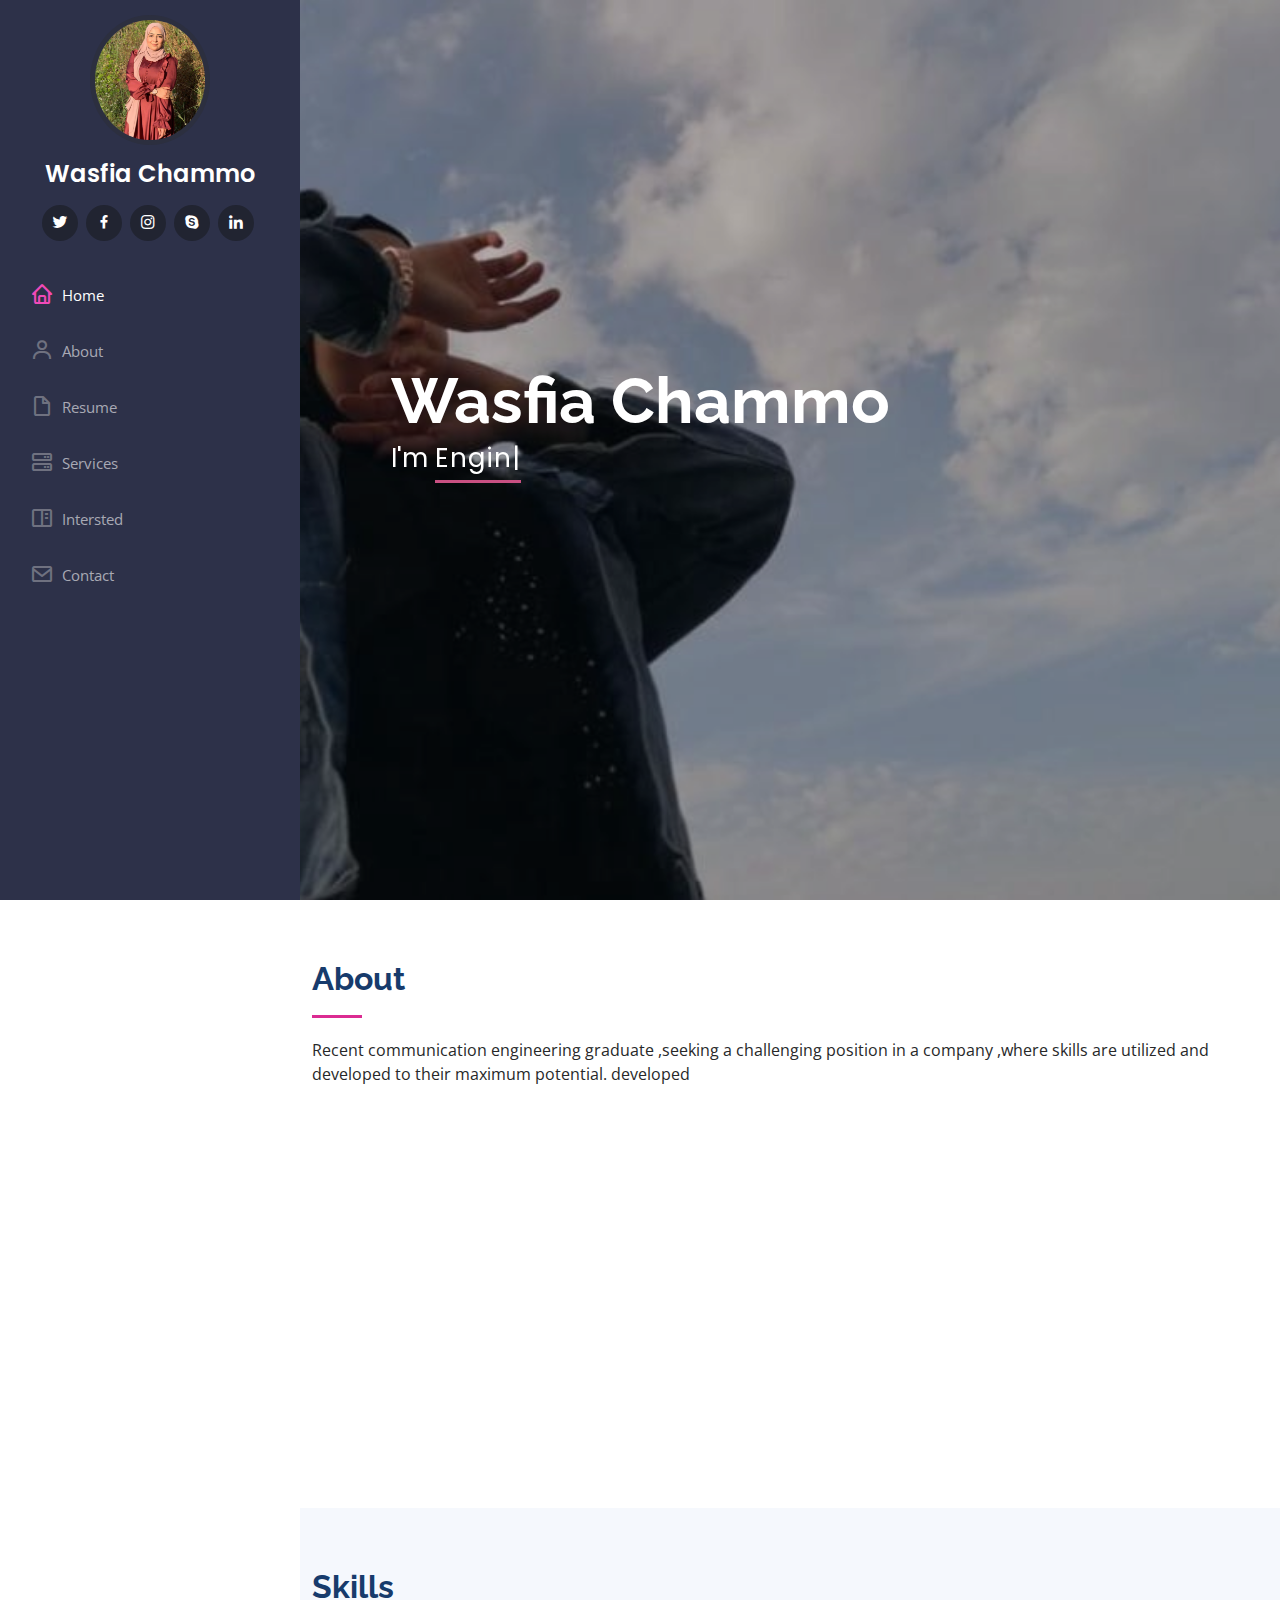
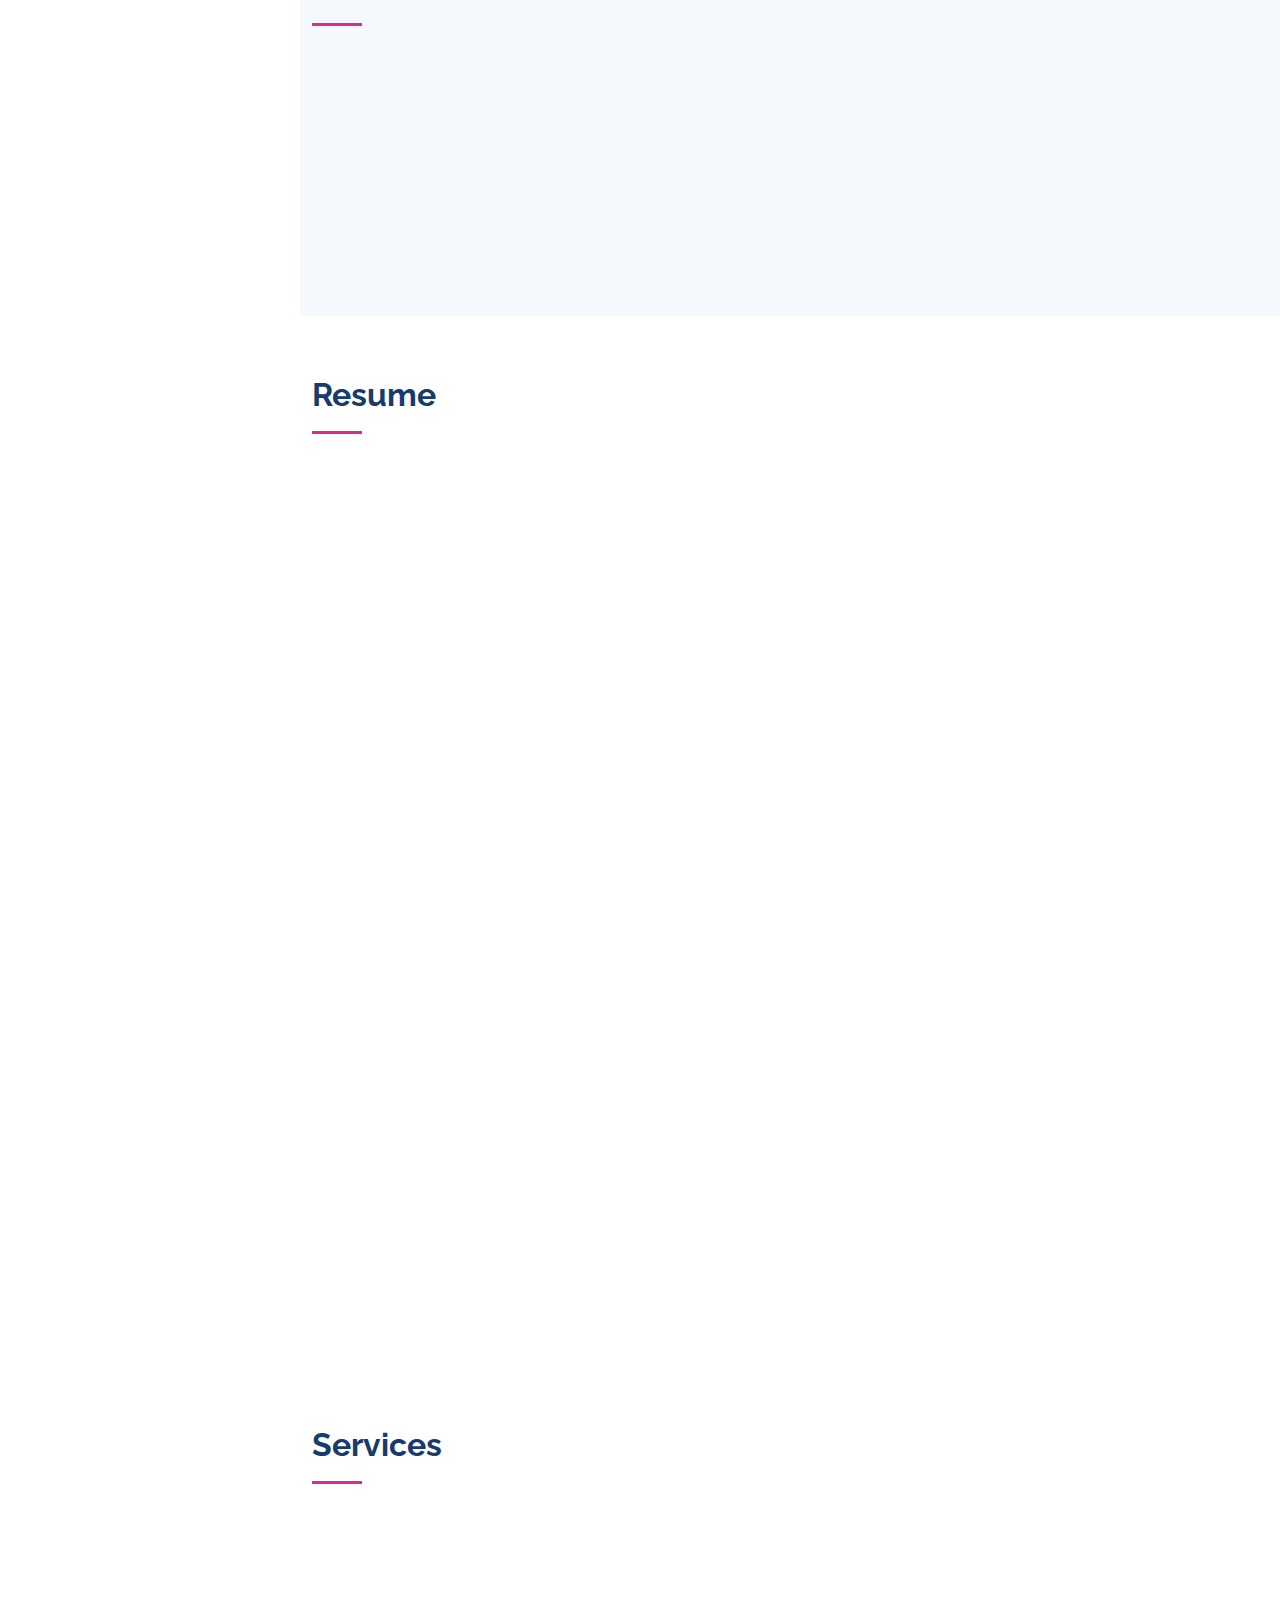
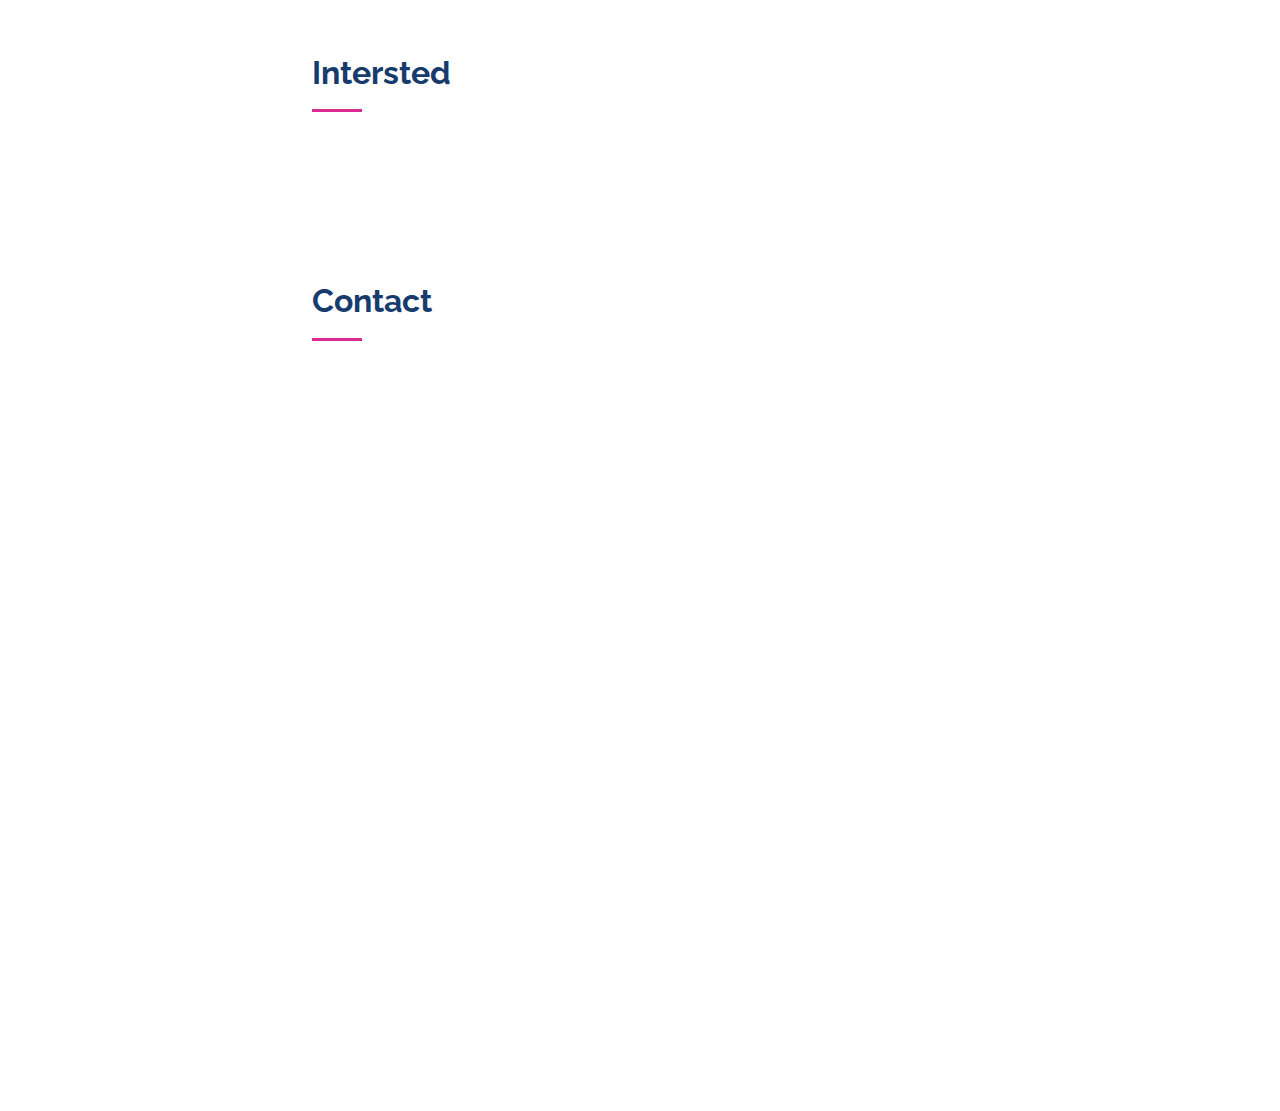
<file: index.html>
<!DOCTYPE html>
<html lang="en">
  <head>
    <meta charset="utf-8" />
    <meta content="width=device-width, initial-scale=1.0" name="viewport" />

    <title>My Curriculum Vitaee</title>
    <meta content="" name="description" />
    <meta content="" name="keywords" />

    <!-- Favicons -->
    <link href="assets/img/favicon.png" rel="icon" />
    <link href="assets/img/apple-touch-icon.png" rel="apple-touch-icon" />

    <!-- Google Fonts -->
    <link
      href="https://fonts.googleapis.com/css?family=Open+Sans:300,300i,400,400i,600,600i,700,700i|Raleway:300,300i,400,400i,500,500i,600,600i,700,700i|Poppins:300,300i,400,400i,500,500i,600,600i,700,700i"
      rel="stylesheet"
    />

    <!-- Vendor CSS Files -->
    <link href="assets/vendor/aos/aos.css" rel="stylesheet" />
    <link
      href="assets/vendor/bootstrap/css/bootstrap.min.css"
      rel="stylesheet"
    />
    <link
      href="assets/vendor/bootstrap-icons/bootstrap-icons.css"
      rel="stylesheet"
    />
    <link href="assets/vendor/boxicons/css/boxicons.min.css" rel="stylesheet" />
    <link
      href="assets/vendor/glightbox/css/glightbox.min.css"
      rel="stylesheet"
    />
    <link href="assets/vendor/swiper/swiper-bundle.min.css" rel="stylesheet" />

    <!-- Template Main CSS File -->
    <link href="assets/css/style.css" rel="stylesheet" />

    <!-- =======================================================
  * Template Name: iPortfolio - v3.9.0
  * Template URL: https://bootstrapmade.com/iportfolio-bootstrap-portfolio-websites-template/
  * Author: BootstrapMade.com
  * License: https://bootstrapmade.com/license/
  ======================================================== -->
  </head>

  <body>
    <!-- ======= Mobile nav toggle button ======= -->
    <i class="bi bi-list mobile-nav-toggle d-xl-none"></i>

    <!-- ======= Header ======= -->
    <header id="header">
      <div class="d-flex flex-column">
        <div class="profile">
          <img
            src="assets/img/profile-img.jpg"
            alt=""
            class="img-fluid rounded-circle"
          />
          <h1 class="text-light"><a href="index.html">Wasfia Chammo</a></h1>
          <div class="social-links mt-3 text-center">
            <a href="#" class="twitter"><i class="bx bxl-twitter"></i></a>
            <a href="#" class="facebook"><i class="bx bxl-facebook"></i></a>
            <a href="#" class="instagram"><i class="bx bxl-instagram"></i></a>
            <a href="#" class="google-plus"><i class="bx bxl-skype"></i></a>
            <a href="#" class="linkedin"><i class="bx bxl-linkedin"></i></a>
          </div>
        </div>

        <nav id="navbar" class="nav-menu navbar">
          <ul>
            <li>
              <a href="#hero" class="nav-link scrollto active"
                ><i class="bx bx-home"></i> <span>Home</span></a
              >
            </li>
            <li>
              <a href="#about" class="nav-link scrollto"
                ><i class="bx bx-user"></i> <span>About</span></a
              >
            </li>
            <li>
              <a href="#resume" class="nav-link scrollto"
                ><i class="bx bx-file-blank"></i> <span>Resume</span></a
              >
            </li>
            <li>
              <a href="#services" class="nav-link scrollto"
                ><i class="bx bx-server"></i> <span>Services</span></a
              >
            </li>
            <li>
              <a href="#intersted" class="nav-link scrollto"
                ><i class="bx bx-book-content"></i> <span>Intersted</span></a
              >
            </li>
            <li>
              <a href="#contact" class="nav-link scrollto"
                ><i class="bx bx-envelope"></i> <span>Contact</span></a
              >
            </li>
          </ul>
        </nav>
        <!-- .nav-menu -->
      </div>
    </header>
    <!-- End Header -->

    <!-- ======= Hero Section ======= -->
    <section
      id="hero"
      class="d-flex flex-column justify-content-center align-items-center"
    >
      <div class="hero-container" data-aos="fade-in">
        <h1>Wasfia Chammo</h1>
        <p>
          I'm
          <span
            class="typed"
            data-typed-items="Enginner, Developer, Freelancer"
          ></span>
        </p>
      </div>
    </section>
    <!-- End Hero -->

    <main id="main">
      <!-- ======= About Section ======= -->
      <section id="about" class="about">
        <div class="container">
          <div class="section-title">
            <h2>About</h2>
            <p>
              Recent communication engineering graduate ,seeking a challenging
              position in a company ,where skills are utilized and developed to
              their maximum potential. developed
            </p>
          </div>

          <div class="row">
            <div class="col-lg-4" data-aos="fade-right">
              <img src="assets/img/profile-img.jpg" class="img-fluid" alt="" />
            </div>
            <div class="col-lg-8 pt-4 pt-lg-0 content" data-aos="fade-left">
              <h3>Enginner &amp; Full Stack Developer.</h3>
              <br />
              <div class="row">
                <div class="col-lg-6">
                  <ul>
                    <li>
                      <i class="bi bi-chevron-right"></i>
                      <strong>Birthday:</strong> <span>24 July 2000</span>
                    </li>
                    <li>
                      <i class="bi bi-chevron-right"></i>
                      <strong>PhEmailone:</strong>
                      <span>wasfiachammo@gmail.com</span>
                    </li>
                    <li>
                      <i class="bi bi-chevron-right"></i>
                      <strong>City:</strong> <span>Akkar, Lebanon</span>
                    </li>
                  </ul>
                </div>
                <div class="col-lg-6">
                  <ul>
                    <li>
                      <i class="bi bi-chevron-right"></i> <strong>Age:</strong>
                      <span>22</span>
                    </li>
                    <li>
                      <i class="bi bi-chevron-right"></i>
                      <strong>Degree:</strong> <span>Master</span>
                    </li>
                    <li>
                      <i class="bi bi-chevron-right"></i>
                      <strong>Freelance:</strong> <span>Available</span>
                    </li>
                  </ul>
                </div>
              </div>
              <p>
                In 2018, started the first year at LIU university, in Computer
                Engineering major, when i graduate with Distinguish in spring
                2021<br />
                in 2021, started first year of master in CCE.
              </p>
            </div>
          </div>
        </div>
      </section>
      <!-- End About Section -->

      <!-- ======= Skills Section ======= -->
      <section id="skills" class="skills section-bg">
        <div class="container">
          <div class="section-title">
            <h2>Skills</h2>
          </div>

          <div class="row skills-content">
            <div class="col-lg-6" data-aos="fade-up">
              <div class="progress">
                <span class="skill"
                  >HTML &amp; CSS &amp; JavaScript <i class="val">90%</i></span
                >
                <div class="progress-bar-wrap">
                  <div
                    class="progress-bar"
                    role="progressbar"
                    aria-valuenow="90"
                    aria-valuemin="0"
                    aria-valuemax="100"
                  ></div>
                </div>
              </div>

              <div class="progress">
                <span class="skill"
                  >NodeJS &amp; json &amp;Npm <i class="val">90%</i></span
                >
                <div class="progress-bar-wrap">
                  <div
                    class="progress-bar"
                    role="progressbar"
                    aria-valuenow="90"
                    aria-valuemin="0"
                    aria-valuemax="100"
                  ></div>
                </div>
              </div>

              <div class="progress">
                <span class="skill"
                  >AJAX &amp; rest api &amp; web server
                  <i class="val">85%</i></span
                >
                <div class="progress-bar-wrap">
                  <div
                    class="progress-bar"
                    role="progressbar"
                    aria-valuenow="85"
                    aria-valuemin="0"
                    aria-valuemax="100"
                  ></div>
                </div>
              </div>
            </div>

            <div class="col-lg-6" data-aos="fade-up" data-aos-delay="100">
              <div class="progress">
                <span class="skill"
                  >Git &amp; GITHUB &amp; Heroku <i class="val">80%</i></span
                >
                <div class="progress-bar-wrap">
                  <div
                    class="progress-bar"
                    role="progressbar"
                    aria-valuenow="80"
                    aria-valuemin="0"
                    aria-valuemax="100"
                  ></div>
                </div>
              </div>

              <div class="progress">
                <span class="skill">bootstrap <i class="val">90%</i></span>
                <div class="progress-bar-wrap">
                  <div
                    class="progress-bar"
                    role="progressbar"
                    aria-valuenow="90"
                    aria-valuemin="0"
                    aria-valuemax="100"
                  ></div>
                </div>
              </div>

              <div class="progress">
                <span class="skill"
                  >Microsoft office <i class="val">90%</i></span
                >
                <div class="progress-bar-wrap">
                  <div
                    class="progress-bar"
                    role="progressbar"
                    aria-valuenow="90"
                    aria-valuemin="0"
                    aria-valuemax="100"
                  ></div>
                </div>
              </div>
            </div>
          </div>
        </div>
      </section>
      <!-- End Skills Section -->

      <!-- ======= Resume Section ======= -->
      <section id="resume" class="resume">
        <div class="container">
          <div class="section-title">
            <h2>Resume</h2>
          </div>

          <div class="row">
            <div class="col-lg-6" data-aos="fade-up">
              <h3 class="resume-title">Sumary</h3>
              <div class="resume-item pb-0">
                <h4>Wasfia Chammo</h4>
                <p>
                  <em
                    >In 2018, started the first year at LIU university, in
                    Computer Engineering major, when i graduate with Distinguish
                    in spring 2021 in 2021, started first year of master in CCE.
                    I started with a Full Stack Developer Trainig</em
                  >
                </p>
              </div>

              <h3 class="resume-title">Education</h3>

              <div class="resume-item">
                <h4>Bachelor of Computer engineer</h4>
                <h5>2018 - 2021</h5>
                <p><em>LIU university ,Akkar campus</em></p>
                <ul>
                  <li>
                    Bachelor of Science in Computer engineering Graduate |
                    Spring 2021
                  </li>
                  <li>GPA:3.53 Distinguish’s list during semesters</li>
                </ul>
              </div>
              <div class="resume-item">
                <h4>Master of Computer &amp; communication engineer</h4>
                <h5>2021 - 2023</h5>
                <p><em>LIU Univercity,Tripoli Campus</em></p>
                <p>
                 <ul>
                  <li>Spring 2022| Finished the first year of master (MSC1)</li>
                  <li>Continue the last year of Masters (MSC2) </li>
                 </ul>
                </p>
              </div>
            </div>
            <div class="col-lg-6" data-aos="fade-up" data-aos-delay="100">
              <h3 class="resume-title">Professional Experience</h3>
              <div class="resume-item">
                <h4>Personel projects</h4>
                
                <u>Senior Project |website</u>
                <ul>
                  <li>
                    Designed, developed, and tested the ‘E Online
                    shopping’ website that fulfills the needs of people,
                    based on two interfaces admin, users.
                  </li>
                  <li>
                    Used creative problem-solving approaches to generate
                    new ideas, and produce effective solutions.
                  </li>
                  
                  
                </ul>
                <u>Web Programming | website</u>
                <ul>
                  <li>Created and designed a website for Hotel Reservation
                    System , using Html5, CSS, JavaScript, and PHP.</li>
                </ul>
                <u>Android Project| application</u>
                <ul>
                  <li>Created and designed an application for Cinema
                    Reservation based on two interfaces admin, users</li>
                </ul>

                <u>bootstrap Template | Vlava</u>
                <ul>
                  <li>Using Html5,CSS,JavaScript,json,Node.js,AJAX,npm to read from excel sheet,REST API...</li>
                  <li>this is the link of Vlava project Posted on GITHUB:
                    <a href=" https://wasfiachammo.github.io/vlava/" 
                    target="_blank">Vlava</a>
                  </li>
                </ul>
              </div>
              <div class="resume-item">
                <h4>Workshop</h4>
                <u>Mahara-tech certificate</u>

                <ul>
                  <li>
                    Developed numerous marketing programs (logos,
                    brochures,infographics, presentations, and advertisements).
                  this course provided a comprehensive knowledge of
                  the HTML language , and about Cascading Style Sheets
                  (CSS).
                  </li>
                </ul>
              </div>
            </div>
          </div>
        </div>
      </section>
      <!-- End Resume Section -->

 

      <!-- ======= Services Section ======= -->
      <section id="services" class="services">
        <div class="container">
          <div class="section-title">
            <h2>Services</h2>
           
          </div>

          <div class="row" id="Services">

           
        </div>
      </section>
      <!-- End Services Section -->

      <!-- ======= Intersted Section ======= -->
      
      <section id="intersted" class="services">
        <div class="container">
          <div class="section-title">
            <h2>Intersted</h2>
           
          </div>

          <div class="row" id="Intersted">

           
        </div>
      </section>


          
            
      <!-- ======= Contact Section ======= -->
      <section id="contact" class="contact">
        <div class="container">
          <div class="section-title">
            <h2>Contact</h2>
            
          </div>

          <div class="row" data-aos="fade-in">
            <div class="col-lg-5 d-flex align-items-stretch">
              <div class="info">
                <div class="address">
                  <i class="bi bi-geo-alt"></i>
                  <h4>Location:</h4>
                  <p>Akkar Lebanon</p>
                </div>

                <div class="email">
                  <i class="bi bi-envelope"></i>
                  <h4>Email:</h4>
                  <p>wasfiachammo@gmail.com</p>
                </div>

               

                <iframe
                  src="https://www.google.com/maps/embed?pb=!1m14!1m8!1m3!1d12097.433213460943!2d-74.0062269!3d40.7101282!3m2!1i1024!2i768!4f13.1!3m3!1m2!1s0x0%3A0xb89d1fe6bc499443!2sDowntown+Conference+Center!5e0!3m2!1smk!2sbg!4v1539943755621"
                  frameborder="0"
                  style="border: 0; width: 100%; height: 290px"
                  allowfullscreen
                ></iframe>
              </div>
            </div>

            <div class="col-lg-7 mt-5 mt-lg-0 d-flex align-items-stretch">
              <form
                action="forms/contact.php"
                method="post"
                role="form"
                class="php-email-form"
              >
                <div class="row">
                  <div class="form-group col-md-6">
                    <label for="name">Your Name</label>
                    <input
                      type="text"
                      name="name"
                      class="form-control"
                      id="name"
                      required
                    />
                  </div>
                  <div class="form-group col-md-6">
                    <label for="name">Your Email</label>
                    <input
                      type="email"
                      class="form-control"
                      name="email"
                      id="email"
                      required
                    />
                  </div>
                </div>
                <div class="form-group">
                  <label for="name">Subject</label>
                  <input
                    type="text"
                    class="form-control"
                    name="subject"
                    id="subject"
                    required
                  />
                </div>
                <div class="form-group">
                  <label for="name">Message</label>
                  <textarea
                    class="form-control"
                    name="message"
                    rows="10"
                    required
                  ></textarea>
                </div>
                <div class="my-3">
                  <div class="loading">Loading</div>
                  <div class="error-message"></div>
                  <div class="sent-message">
                    Your message has been sent. Thank you!
                  </div>
                </div>
                <div class="text-center">
                  <button type="submit" style="background-color:rgb(202, 144, 202);">Send Message</button>
                </div>
              </form>
            </div>
          </div>
        </div>
      </section>
      <!-- End Contact Section -->
    </main>
    <!-- End #main -->

  

    <a
      href="#"
      class="back-to-top d-flex align-items-center justify-content-center"
      ><i class="bi bi-arrow-up-short"></i
    ></a>

    <!-- Vendor JS Files -->
    <script src="assets/vendor/purecounter/purecounter_vanilla.js"></script>
    <script src="assets/vendor/aos/aos.js"></script>
    <script src="assets/vendor/bootstrap/js/bootstrap.bundle.min.js"></script>
    <script src="assets/vendor/glightbox/js/glightbox.min.js"></script>
    <script src="assets/vendor/isotope-layout/isotope.pkgd.min.js"></script>
    <script src="assets/vendor/swiper/swiper-bundle.min.js"></script>
    <script src="assets/vendor/typed.js/typed.min.js"></script>
    <script src="assets/vendor/waypoints/noframework.waypoints.js"></script>
    <script src="assets/vendor/php-email-form/validate.js"></script>

    <!-- Template Main JS File -->
    <script src="assets/js/main.js"></script>
    <script src="./index.js"></script>
  </body>
</html>
</file>
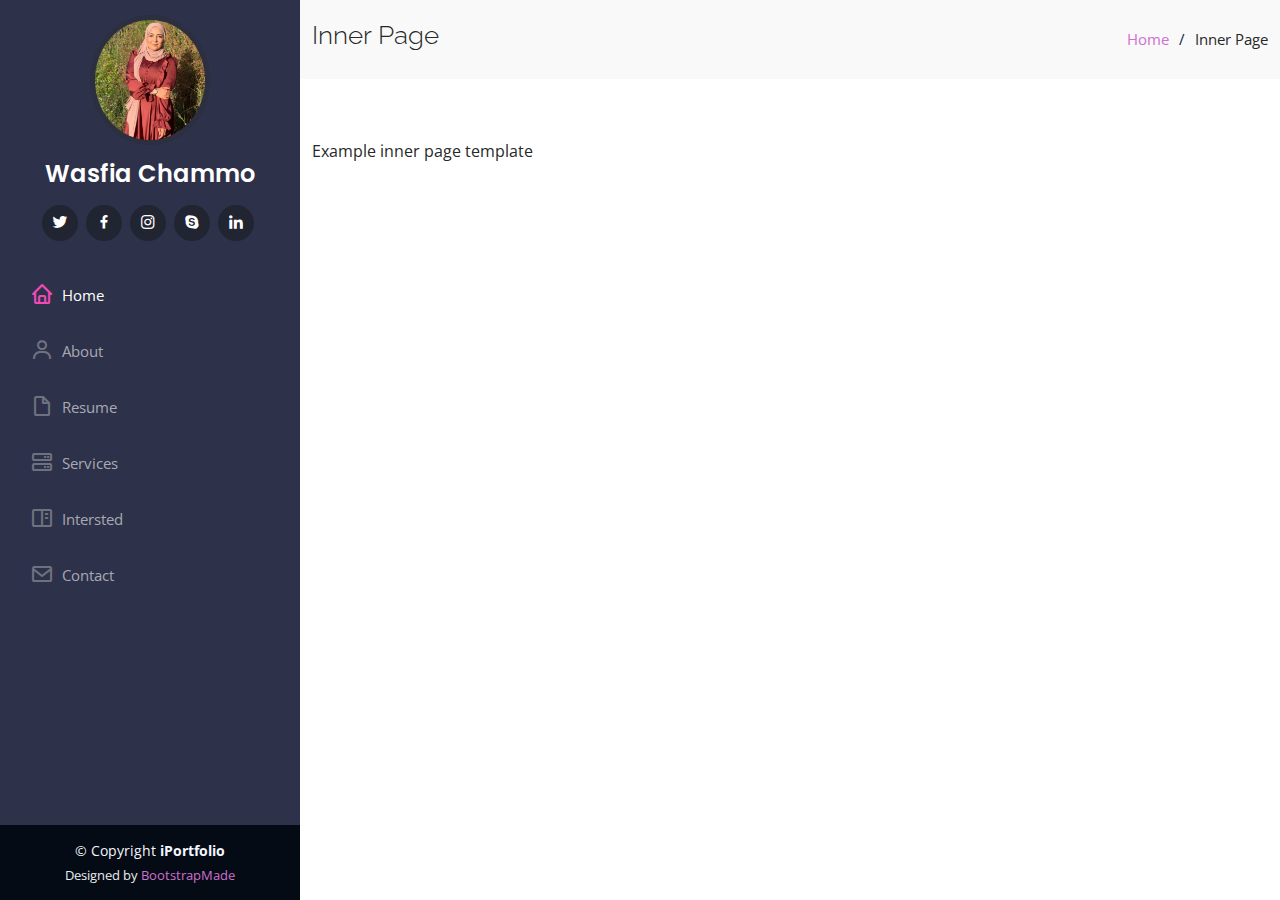
<file: inner-page.html>
<!DOCTYPE html>
<html lang="en">
  <head>
    <meta charset="utf-8" />
    <meta content="width=device-width, initial-scale=1.0" name="viewport" />

    <title>Inner Page - iPortfolio Bootstrap Template</title>
    <meta content="" name="description" />
    <meta content="" name="keywords" />

    <!-- Favicons -->
    <link href="assets/img/favicon.png" rel="icon" />
    <link href="assets/img/apple-touch-icon.png" rel="apple-touch-icon" />

    <!-- Google Fonts -->
    <link
      href="https://fonts.googleapis.com/css?family=Open+Sans:300,300i,400,400i,600,600i,700,700i|Raleway:300,300i,400,400i,500,500i,600,600i,700,700i|Poppins:300,300i,400,400i,500,500i,600,600i,700,700i"
      rel="stylesheet"
    />

    <!-- Vendor CSS Files -->
    <link href="assets/vendor/aos/aos.css" rel="stylesheet" />
    <link
      href="assets/vendor/bootstrap/css/bootstrap.min.css"
      rel="stylesheet"
    />
    <link
      href="assets/vendor/bootstrap-icons/bootstrap-icons.css"
      rel="stylesheet"
    />
    <link href="assets/vendor/boxicons/css/boxicons.min.css" rel="stylesheet" />
    <link
      href="assets/vendor/glightbox/css/glightbox.min.css"
      rel="stylesheet"
    />
    <link href="assets/vendor/swiper/swiper-bundle.min.css" rel="stylesheet" />

    <!-- Template Main CSS File -->
    <link href="assets/css/style.css" rel="stylesheet" />

    <!-- =======================================================
  * Template Name: iPortfolio - v3.9.0
  * Template URL: https://bootstrapmade.com/iportfolio-bootstrap-portfolio-websites-template/
  * Author: BootstrapMade.com
  * License: https://bootstrapmade.com/license/
  ======================================================== -->
  </head>

  <body>
    <!-- ======= Mobile nav toggle button ======= -->
    <i class="bi bi-list mobile-nav-toggle d-xl-none"></i>

    <!-- ======= Header ======= -->
    <header id="header">
      <div class="d-flex flex-column">
        <div class="profile">
          <img
            src="assets/img/profile-img.jpg"
            alt=""
            class="img-fluid rounded-circle"
          />
          <h1 class="text-light"><a href="index.html">Wasfia Chammo</a></h1>
          <div class="social-links mt-3 text-center">
            <a href="#" class="twitter"><i class="bx bxl-twitter"></i></a>
            <a href="#" class="facebook"><i class="bx bxl-facebook"></i></a>
            <a href="#" class="instagram"><i class="bx bxl-instagram"></i></a>
            <a href="#" class="google-plus"><i class="bx bxl-skype"></i></a>
            <a href="#" class="linkedin"><i class="bx bxl-linkedin"></i></a>
          </div>
        </div>

        <nav id="navbar" class="nav-menu navbar">
          <ul>
            <li>
              <a href="#hero" class="nav-link scrollto active"
                ><i class="bx bx-home"></i> <span>Home</span></a
              >
            </li>
            <li>
              <a href="#about" class="nav-link scrollto"
                ><i class="bx bx-user"></i> <span>About</span></a
              >
            </li>
            <li>
              <a href="#resume" class="nav-link scrollto"
                ><i class="bx bx-file-blank"></i> <span>Resume</span></a
              >
            </li>
            <li>
              <a href="#services" class="nav-link scrollto"
                ><i class="bx bx-server"></i> <span>Services</span></a
              >
            </li>
            <li>
              <a href="#intersted" class="nav-link scrollto"
                ><i class="bx bx-book-content"></i> <span>Intersted</span></a
              >
            </li>
            <li>
              <a href="#contact" class="nav-link scrollto"
                ><i class="bx bx-envelope"></i> <span>Contact</span></a
              >
            </li>
          </ul>
        </nav>
        <!-- .nav-menu -->
      </div>
    </header>
    <!-- End Header -->

    <main id="main">
      <!-- ======= Breadcrumbs ======= -->
      <section class="breadcrumbs">
        <div class="container">
          <div class="d-flex justify-content-between align-items-center">
            <h2>Inner Page</h2>
            <ol>
              <li><a href="index.html">Home</a></li>
              <li>Inner Page</li>
            </ol>
          </div>
        </div>
      </section>
      <!-- End Breadcrumbs -->

      <section class="inner-page">
        <div class="container">
          <p>Example inner page template</p>
        </div>
      </section>
    </main>
    <!-- End #main -->

    <!-- ======= Footer ======= -->
    <footer id="footer">
      <div class="container">
        <div class="copyright">
          &copy; Copyright <strong><span>iPortfolio</span></strong>
        </div>
        <div class="credits">
          <!-- All the links in the footer should remain intact. -->
          <!-- You can delete the links only if you purchased the pro version. -->
          <!-- Licensing information: https://bootstrapmade.com/license/ -->
          <!-- Purchase the pro version with working PHP/AJAX contact form: https://bootstrapmade.com/iportfolio-bootstrap-portfolio-websites-template/ -->
          Designed by <a href="https://bootstrapmade.com/">BootstrapMade</a>
        </div>
      </div>
    </footer>
    <!-- End  Footer -->

    <a
      href="#"
      class="back-to-top d-flex align-items-center justify-content-center"
      ><i class="bi bi-arrow-up-short"></i
    ></a>

    <!-- Vendor JS Files -->
    <script src="assets/vendor/purecounter/purecounter_vanilla.js"></script>
    <script src="assets/vendor/aos/aos.js"></script>
    <script src="assets/vendor/bootstrap/js/bootstrap.bundle.min.js"></script>
    <script src="assets/vendor/glightbox/js/glightbox.min.js"></script>
    <script src="assets/vendor/isotope-layout/isotope.pkgd.min.js"></script>
    <script src="assets/vendor/swiper/swiper-bundle.min.js"></script>
    <script src="assets/vendor/typed.js/typed.min.js"></script>
    <script src="assets/vendor/waypoints/noframework.waypoints.js"></script>
    <script src="assets/vendor/php-email-form/validate.js"></script>

    <!-- Template Main JS File -->
    <script src="assets/js/main.js"></script>
  </body>
</html>
</file>
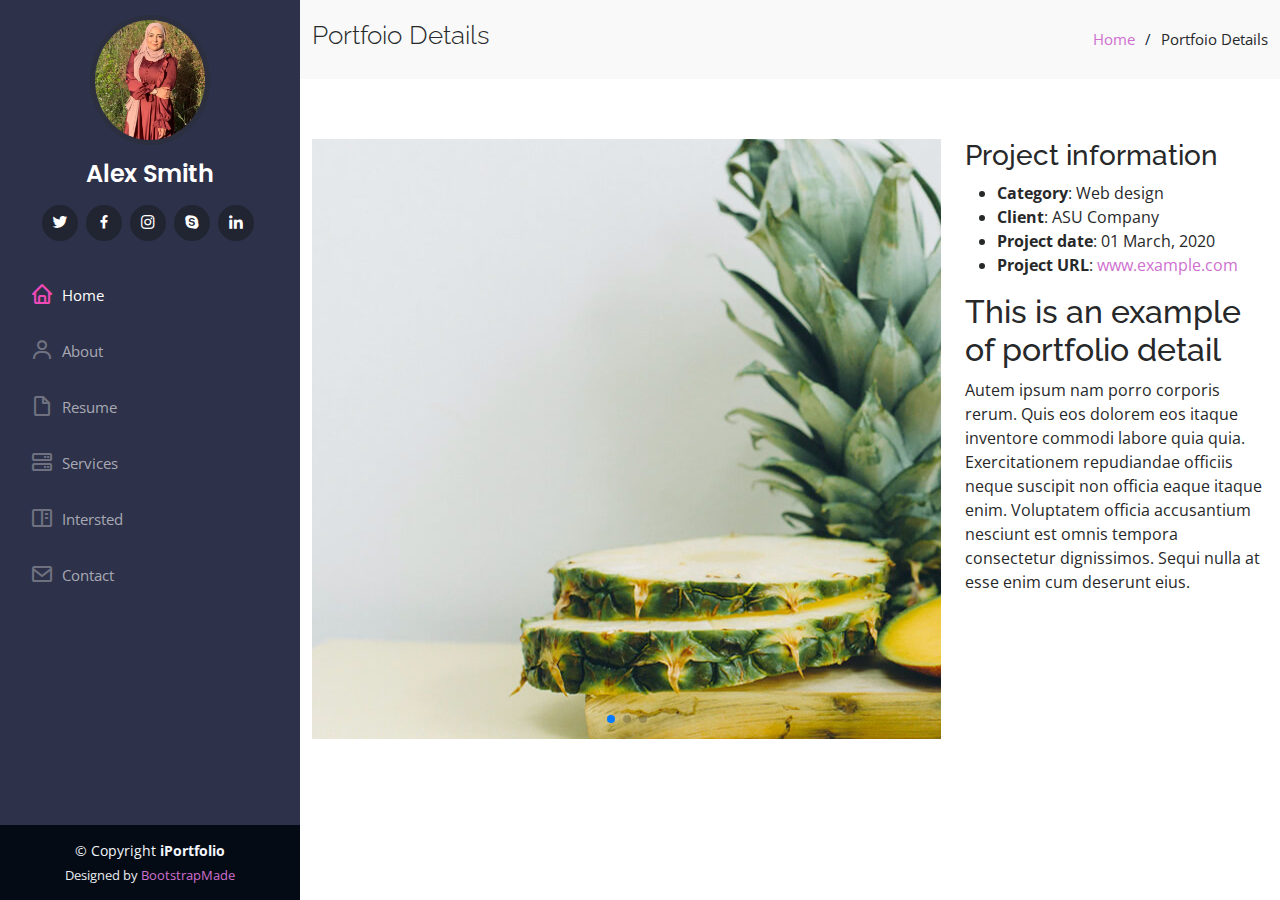
<file: portfolio-details.html>
<!DOCTYPE html>
<html lang="en">
  <head>
    <meta charset="utf-8" />
    <meta content="width=device-width, initial-scale=1.0" name="viewport" />

    <title>Portfolio Details - iPortfolio Bootstrap Template</title>
    <meta content="" name="description" />
    <meta content="" name="keywords" />

    <!-- Favicons -->
    <link href="assets/img/favicon.png" rel="icon" />
    <link href="assets/img/apple-touch-icon.png" rel="apple-touch-icon" />

    <!-- Google Fonts -->
    <link
      href="https://fonts.googleapis.com/css?family=Open+Sans:300,300i,400,400i,600,600i,700,700i|Raleway:300,300i,400,400i,500,500i,600,600i,700,700i|Poppins:300,300i,400,400i,500,500i,600,600i,700,700i"
      rel="stylesheet"
    />

    <!-- Vendor CSS Files -->
    <link href="assets/vendor/aos/aos.css" rel="stylesheet" />
    <link
      href="assets/vendor/bootstrap/css/bootstrap.min.css"
      rel="stylesheet"
    />
    <link
      href="assets/vendor/bootstrap-icons/bootstrap-icons.css"
      rel="stylesheet"
    />
    <link href="assets/vendor/boxicons/css/boxicons.min.css" rel="stylesheet" />
    <link
      href="assets/vendor/glightbox/css/glightbox.min.css"
      rel="stylesheet"
    />
    <link href="assets/vendor/swiper/swiper-bundle.min.css" rel="stylesheet" />

    <!-- Template Main CSS File -->
    <link href="assets/css/style.css" rel="stylesheet" />

    <!-- =======================================================
  * Template Name: iPortfolio - v3.9.0
  * Template URL: https://bootstrapmade.com/iportfolio-bootstrap-portfolio-websites-template/
  * Author: BootstrapMade.com
  * License: https://bootstrapmade.com/license/
  ======================================================== -->
  </head>

  <body>
    <!-- ======= Mobile nav toggle button ======= -->
    <i class="bi bi-list mobile-nav-toggle d-xl-none"></i>

    <!-- ======= Header ======= -->
    <header id="header">
      <div class="d-flex flex-column">
        <div class="profile">
          <img
            src="assets/img/profile-img.jpg"
            alt=""
            class="img-fluid rounded-circle"
          />
          <h1 class="text-light"><a href="index.html">Alex Smith</a></h1>
          <div class="social-links mt-3 text-center">
            <a href="#" class="twitter"><i class="bx bxl-twitter"></i></a>
            <a href="#" class="facebook"><i class="bx bxl-facebook"></i></a>
            <a href="#" class="instagram"><i class="bx bxl-instagram"></i></a>
            <a href="#" class="google-plus"><i class="bx bxl-skype"></i></a>
            <a href="#" class="linkedin"><i class="bx bxl-linkedin"></i></a>
          </div>
        </div>

        <nav id="navbar" class="nav-menu navbar">
          <ul>
            <li>
              <a href="#hero" class="nav-link scrollto active"
                ><i class="bx bx-home"></i> <span>Home</span></a
              >
            </li>
            <li>
              <a href="#about" class="nav-link scrollto"
                ><i class="bx bx-user"></i> <span>About</span></a
              >
            </li>
            <li>
              <a href="#resume" class="nav-link scrollto"
                ><i class="bx bx-file-blank"></i> <span>Resume</span></a
              >
            </li>
            <li>
              <a href="#services" class="nav-link scrollto"
                ><i class="bx bx-server"></i> <span>Services</span></a
              >
            </li>
            <li>
              <a href="#intersted" class="nav-link scrollto"
                ><i class="bx bx-book-content"></i> <span>Intersted</span></a
              >
            </li>

            <li>
              <a href="#contact" class="nav-link scrollto"
                ><i class="bx bx-envelope"></i> <span>Contact</span></a
              >
            </li>
          </ul>
        </nav>
        <!-- .nav-menu -->
      </div>
    </header>
    <!-- End Header -->

    <main id="main">
      <!-- ======= Breadcrumbs ======= -->
      <section id="breadcrumbs" class="breadcrumbs">
        <div class="container">
          <div class="d-flex justify-content-between align-items-center">
            <h2>Portfoio Details</h2>
            <ol>
              <li><a href="index.html">Home</a></li>
              <li>Portfoio Details</li>
            </ol>
          </div>
        </div>
      </section>
      <!-- End Breadcrumbs -->

      <!-- ======= Portfolio Details Section ======= -->
      <section id="portfolio-details" class="portfolio-details">
        <div class="container">
          <div class="row gy-4">
            <div class="col-lg-8">
              <div class="portfolio-details-slider swiper">
                <div class="swiper-wrapper align-items-center">
                  <div class="swiper-slide">
                    <img
                      src="assets/img/portfolio/portfolio-details-1.jpg"
                      alt=""
                    />
                  </div>

                  <div class="swiper-slide">
                    <img
                      src="assets/img/portfolio/portfolio-details-2.jpg"
                      alt=""
                    />
                  </div>

                  <div class="swiper-slide">
                    <img
                      src="assets/img/portfolio/portfolio-details-3.jpg"
                      alt=""
                    />
                  </div>
                </div>
                <div class="swiper-pagination"></div>
              </div>
            </div>

            <div class="col-lg-4">
              <div class="portfolio-info">
                <h3>Project information</h3>
                <ul>
                  <li><strong>Category</strong>: Web design</li>
                  <li><strong>Client</strong>: ASU Company</li>
                  <li><strong>Project date</strong>: 01 March, 2020</li>
                  <li>
                    <strong>Project URL</strong>:
                    <a href="#">www.example.com</a>
                  </li>
                </ul>
              </div>
              <div class="portfolio-description">
                <h2>This is an example of portfolio detail</h2>
                <p>
                  Autem ipsum nam porro corporis rerum. Quis eos dolorem eos
                  itaque inventore commodi labore quia quia. Exercitationem
                  repudiandae officiis neque suscipit non officia eaque itaque
                  enim. Voluptatem officia accusantium nesciunt est omnis
                  tempora consectetur dignissimos. Sequi nulla at esse enim cum
                  deserunt eius.
                </p>
              </div>
            </div>
          </div>
        </div>
      </section>
      <!-- End Portfolio Details Section -->
    </main>
    <!-- End #main -->

    <!-- ======= Footer ======= -->
    <footer id="footer">
      <div class="container">
        <div class="copyright">
          &copy; Copyright <strong><span>iPortfolio</span></strong>
        </div>
        <div class="credits">
          <!-- All the links in the footer should remain intact. -->
          <!-- You can delete the links only if you purchased the pro version. -->
          <!-- Licensing information: https://bootstrapmade.com/license/ -->
          <!-- Purchase the pro version with working PHP/AJAX contact form: https://bootstrapmade.com/iportfolio-bootstrap-portfolio-websites-template/ -->
          Designed by <a href="https://bootstrapmade.com/">BootstrapMade</a>
        </div>
      </div>
    </footer>
    <!-- End  Footer -->

    <a
      href="#"
      class="back-to-top d-flex align-items-center justify-content-center"
      ><i class="bi bi-arrow-up-short"></i
    ></a>

    <!-- Vendor JS Files -->
    <script src="assets/vendor/purecounter/purecounter_vanilla.js"></script>
    <script src="assets/vendor/aos/aos.js"></script>
    <script src="assets/vendor/bootstrap/js/bootstrap.bundle.min.js"></script>
    <script src="assets/vendor/glightbox/js/glightbox.min.js"></script>
    <script src="assets/vendor/isotope-layout/isotope.pkgd.min.js"></script>
    <script src="assets/vendor/swiper/swiper-bundle.min.js"></script>
    <script src="assets/vendor/typed.js/typed.min.js"></script>
    <script src="assets/vendor/waypoints/noframework.waypoints.js"></script>
    <script src="assets/vendor/php-email-form/validate.js"></script>

    <!-- Template Main JS File -->
    <script src="assets/js/main.js"></script>
  </body>
</html>
</file>
<file: assets/css/style.css>
/**
* Template Name: iPortfolio - v3.9.0
* Template URL: https://bootstrapmade.com/iportfolio-bootstrap-portfolio-websites-template/
* Author: BootstrapMade.com
* License: https://bootstrapmade.com/license/
*/

/*--------------------------------------------------------------
# General
--------------------------------------------------------------*/
body {
  font-family: "Open Sans", sans-serif;
  color: #272829;
}

a {
  color: rgb(207, 112, 207);
  text-decoration: none;
}

a:hover {
  color: rgb(194, 109, 194);
  text-decoration: none;
}

h1,
h2,
h3,
h4,
h5,
h6 {
  font-family: "Raleway", sans-serif;
}

/*--------------------------------------------------------------
# Back to top button
--------------------------------------------------------------*/
.back-to-top {
  position: fixed;
  visibility: hidden;
  opacity: 0;
  right: 15px;
  bottom: 15px;
  z-index: 996;
  background: rgb(214, 111, 214);
  width: 40px;
  height: 40px;
  border-radius: 50px;
  transition: all 0.4s;
}

.back-to-top i {
  font-size: 28px;
  color: #fff;
  line-height: 0;
}

.back-to-top:hover {
  background: rgb(218, 111, 218);
  color: #fff;
}

.back-to-top.active {
  visibility: visible;
  opacity: 1;
}

/*--------------------------------------------------------------
# Header
--------------------------------------------------------------*/
#header {
  position: fixed;
  top: 0;
  left: 0;
  bottom: 0;
  width: 300px;
  transition: all ease-in-out 0.5s;
  z-index: 9997;
  transition: all 0.5s;
  padding: 0 15px;
  background: #2d3149;
  overflow-y: auto;
}

#header .profile img {
  margin: 15px auto;
  display: block;
  width: 120px;
  border: 5px solid #2c2f3f;
}

#header .profile h1 {
  font-size: 24px;
  margin: 0;
  padding: 0;
  font-weight: 600;
  -moz-text-align-last: center;
  text-align-last: center;
  font-family: "Poppins", sans-serif;
}

#header .profile h1 a,
#header .profile h1 a:hover {
  color: #fff;
  text-decoration: none;
}

#header .profile .social-links a {
  font-size: 18px;
  display: inline-block;
  background: #212431;
  color: #fff;
  line-height: 1;
  padding: 8px 0;
  margin-right: 4px;
  border-radius: 50%;
  text-align: center;
  width: 36px;
  height: 36px;
  transition: 0.3s;
}

#header .profile .social-links a:hover {
  background: rgb(226, 107, 127);
  color: #fff;
  text-decoration: none;
}

#main {
  margin-left: 300px;
}

@media (max-width: 1199px) {
  #header {
    left: -300px;
  }

  #main {
    margin-left: 0;
  }
}

/*--------------------------------------------------------------
# Navigation Menu
--------------------------------------------------------------*/
/* Desktop Navigation */
.nav-menu {
  padding: 30px 0 0 0;
}

.nav-menu * {
  margin: 0;
  padding: 0;
  list-style: none;
}

.nav-menu>ul>li {
  position: relative;
  white-space: nowrap;
}

.nav-menu a,
.nav-menu a:focus {
  display: flex;
  align-items: center;
  color: #a8a9b4;
  padding: 12px 15px;
  margin-bottom: 8px;
  transition: 0.3s;
  font-size: 15px;
}

.nav-menu a i,
.nav-menu a:focus i {
  font-size: 24px;
  padding-right: 8px;
  color: #6f7180;
}

.nav-menu a:hover,
.nav-menu .active,
.nav-menu .active:focus,
.nav-menu li:hover>a {
  text-decoration: none;
  color: #fff;
}

.nav-menu a:hover i,
.nav-menu .active i,
.nav-menu .active:focus i,
.nav-menu li:hover>a i {
  color:rgb(240, 74, 184);
}

/* Mobile Navigation */
.mobile-nav-toggle {
  position: fixed;
  right: 15px;
  top: 15px;
  z-index: 9998;
  border: 0;
  font-size: 24px;
  transition: all 0.4s;
  outline: none !important;
  background-color: rgb(209, 112, 209);
  color: #fff;
  width: 40px;
  height: 40px;
  display: inline-flex;
  align-items: center;
  justify-content: center;
  line-height: 0;
  border-radius: 50px;
  cursor: pointer;
}

.mobile-nav-active {
  overflow: hidden;
}

.mobile-nav-active #header {
  left: 0;
}

/*--------------------------------------------------------------
# Hero Section
--------------------------------------------------------------*/
#hero {
  width: 100%;
  height: 100vh;
  background: url("../img/hero-bg.jpg") top center;
  background-size: cover;
}

#hero:before {
  content: "";
  background: rgba(5, 13, 24, 0.3);
  position: absolute;
  bottom: 0;
  top: 0;
  left: 0;
  right: 0;
  z-index: 1;
}

#hero .hero-container {
  position: relative;
  z-index: 2;
  min-width: 300px;
}

#hero h1 {
  margin: 0 0 10px 0;
  font-size: 64px;
  font-weight: 700;
  line-height: 56px;
  color: #fff;
}

#hero p {
  color: #fff;
  margin-bottom: 50px;
  font-size: 26px;
  font-family: "Poppins", sans-serif;
}

#hero p span {
  color: #fff;
  padding-bottom: 4px;
  letter-spacing: 1px;
  border-bottom: 3px solid rgb(201, 80, 130);
}

@media (min-width: 1024px) {
  #hero {
    background-attachment: fixed;
  }
}

@media (max-width: 768px) {
  #hero h1 {
    font-size: 28px;
    line-height: 36px;
  }

  #hero h2 {
    font-size: 18px;
    line-height: 24px;
    margin-bottom: 30px;
  }
}

/*--------------------------------------------------------------
# Sections General
--------------------------------------------------------------*/
section {
  padding: 60px 0;
  overflow: hidden;
}

.section-bg {
  background: #f5f8fd;
}

.section-title {
  padding-bottom: 30px;
}

.section-title h2 {
  font-size: 32px;
  font-weight: bold;
  margin-bottom: 20px;
  padding-bottom: 20px;
  position: relative;
  color: #173b6c;
}

.section-title h2::after {
  content: "";
  position: absolute;
  display: block;
  width: 50px;
  height: 3px;
  background: rgb(219, 43, 146);
  bottom: 0;
  left: 0;
}

.section-title p {
  margin-bottom: 0;
}

/*--------------------------------------------------------------
# About
--------------------------------------------------------------*/
.about .content h3 {
  font-weight: 700;
  font-size: 26px;
  color: #173b6c;
}

.about .content ul {
  list-style: none;
  padding: 0;
}

.about .content ul li {
  margin-bottom: 20px;
  display: flex;
  align-items: center;
}

.about .content ul strong {
  margin-right: 10px;
}

.about .content ul i {
  font-size: 16px;
  margin-right: 5px;
  color: #149ddd;
  line-height: 0;
}

.about .content p:last-child {
  margin-bottom: 0;
}

/*--------------------------------------------------------------
# Facts
--------------------------------------------------------------*/
.facts {
  padding-bottom: 30px;
}

.facts .count-box {
  padding: 30px;
  width: 100%;
}

.facts .count-box i {
  display: block;
  font-size: 44px;
  color: #149ddd;
  float: left;
  line-height: 0;
}

.facts .count-box span {
  font-size: 48px;
  line-height: 40px;
  display: block;
  font-weight: 700;
  color: #050d18;
  margin-left: 60px;
}

.facts .count-box p {
  padding: 15px 0 0 0;
  margin: 0 0 0 60px;
  font-family: "Raleway", sans-serif;
  font-size: 14px;
  color: #122f57;
}

.facts .count-box a {
  font-weight: 600;
  display: block;
  margin-top: 20px;
  color: #122f57;
  font-size: 15px;
  font-family: "Poppins", sans-serif;
  transition: ease-in-out 0.3s;
}

.facts .count-box a:hover {
  color: #1f5297;
}

/*--------------------------------------------------------------
# Akills
--------------------------------------------------------------*/
.skills .progress {
  height: 60px;
  display: block;
  background: none;
  border-radius: 0;
}

.skills .progress .skill {
  padding: 0;
  margin: 0 0 6px 0;
  text-transform: uppercase;
  display: block;
  font-weight: 600;
  font-family: "Poppins", sans-serif;
  color: #050d18;
}

.skills .progress .skill .val {
  float: right;
  font-style: normal;
}

.skills .progress-bar-wrap {
  background: #dce8f8;
  height: 10px;
}

.skills .progress-bar {
  width: 1px;
  height: 10px;
  transition: 0.9s;
  background-color: rgb(201, 80, 130);
}

/*--------------------------------------------------------------
# Resume
--------------------------------------------------------------*/
.resume .resume-title {
  font-size: 26px;
  font-weight: 700;
  margin-top: 20px;
  margin-bottom: 20px;
  color: #050d18;
  background-color: rgb(212, 182, 182);
}

.resume .resume-item {
  padding: 0 0 20px 20px;
  margin-top: -2px;
  border-left: 2px solid  rgb(201, 80, 130);
  position: relative;
}

.resume .resume-item h4 {
  line-height: 18px;
  font-size: 18px;
  font-weight: 600;
  text-transform: uppercase;
  font-family: "Poppins", sans-serif;
  color:  rgb(201, 80, 130);
  margin-bottom: 10px;
}

.resume .resume-item h5 {
  font-size: 16px;
  background: #e4edf9;
  padding: 5px 15px;
  display: inline-block;
  font-weight: 600;
  margin-bottom: 10px;
}

.resume .resume-item ul {
  padding-left: 20px;
}

.resume .resume-item ul li {
  padding-bottom: 10px;
}

.resume .resume-item:last-child {
  padding-bottom: 0;
}

.resume .resume-item::before {
  content: "";
  position: absolute;
  width: 16px;
  height: 16px;
  border-radius: 50px;
  left: -9px;
  top: 0;
  background: #fff;
  border: 2px solid  rgb(201, 80, 130);
}

/*--------------------------------------------------------------
# Intersted
--------------------------------------------------------------*/



/*--------------------------------------------------------------
# 

--------------------------------------------------------------*/
.services .icon-box {
  margin-bottom: 20px;
}

.services .icon {
  float: left;
  display: flex;
  align-items: center;
  justify-content: center;
  width: 54px;
  height: 54px;
  background: rgb(209, 169, 209);
  border-radius: 50%;
  transition: 0.5s;
  border: 1px solid #149ddd;
}

.services .icon i {
  color: #fff;
  font-size: 24px;
  line-height: 0;
}

.services .icon-box:hover .icon {
  background: #fff;
}

.services .icon-box:hover .icon i {
  color: rgb(189, 124, 189);
}

.services .title {
  margin-left: 80px;
  font-weight: 700;
  margin-bottom: 15px;
  font-size: 18px;
}

.services .title a {
  color: #343a40;
}

.services .title a:hover {
  color: #149ddd;
}

.services .description {
  margin-left: 80px;
  line-height: 24px;
  font-size: 14px;
}




/*--------------------------------------------------------------




/*--------------------------------------------------------------
# Contact
--------------------------------------------------------------*/
.contact {
  padding-bottom: 130px;
}

.contact .info {
  padding: 30px;
  background: #fff;
  width: 100%;
  box-shadow: 0 0 24px 0 rgba(0, 0, 0, 0.12);
}

.contact .info i {
  font-size: 20px;
  color: rgb(189, 125, 189);



  float: left;
  width: 44px;
  height: 44px;
  background: #dff3fc;
  display: flex;
  justify-content: center;
  align-items: center;
  border-radius: 50px;
  transition: all 0.3s ease-in-out;
}

.contact .info h4 {
  padding: 0 0 0 60px;
  font-size: 22px;
  font-weight: 600;
  margin-bottom: 5px;
  color: #050d18;
}

.contact .info p {
  padding: 0 0 10px 60px;
  margin-bottom: 20px;
  font-size: 14px;
  color: #173b6c;
}

.contact .info .email p {
  padding-top: 5px;
}

.contact .info .social-links {
  padding-left: 60px;
}

.contact .info .social-links a {
  font-size: 18px;
  display: inline-block;
  background: #333;
  color: #fff;
  line-height: 1;
  padding: 8px 0;
  border-radius: 50%;
  text-align: center;
  width: 36px;
  height: 36px;
  transition: 0.3s;
  margin-right: 10px;
}

.contact .info .social-links a:hover {
  background: #149ddd;
  color: #fff;
}

.contact .info .email:hover i,
.contact .info .address:hover i,
.contact .info .phone:hover i {
  background: rgb(153, 120, 153);
  color: #fff;
}

.contact .php-email-form {
  width: 100%;
  padding: 30px;
  background: #fff;
  box-shadow: 0 0 24px 0 rgba(0, 0, 0, 0.12);
}

.contact .php-email-form .form-group {
  padding-bottom: 8px;
}

.contact .php-email-form .validate {
  display: none;
  color: red;
  margin: 0 0 15px 0;
  font-weight: 400;
  font-size: 13px;
}

.contact .php-email-form .error-message {
  display: none;
  color: #fff;
  background: #ed3c0d;
  text-align: left;
  padding: 15px;
  font-weight: 600;
}

.contact .php-email-form .error-message br+br {
  margin-top: 25px;
}

.contact .php-email-form .sent-message {
  display: none;
  color: #fff;
  background: #18d26e;
  text-align: center;
  padding: 15px;
  font-weight: 600;
}

.contact .php-email-form .loading {
  display: none;
  background: #fff;
  text-align: center;
  padding: 15px;
}

.contact .php-email-form .loading:before {
  content: "";
  display: inline-block;
  border-radius: 50%;
  width: 24px;
  height: 24px;
  margin: 0 10px -6px 0;
  border: 3px solid #18d26e;
  border-top-color: #eee;
  -webkit-animation: animate-loading 1s linear infinite;
  animation: animate-loading 1s linear infinite;
}

.contact .php-email-form .form-group {
  margin-bottom: 15px;
}

.contact .php-email-form label {
  padding-bottom: 8px;
}

.contact .php-email-form input,
.contact .php-email-form textarea {
  border-radius: 0;
  box-shadow: none;
  font-size: 14px;
}

.contact .php-email-form input {
  height: 44px;
}

.contact .php-email-form textarea {
  padding: 10px 15px;
}

.contact .php-email-form button[type=submit] {
  background: #149ddd;
  border: 0;
  padding: 10px 24px;
  color: #fff;
  transition: 0.4s;
  border-radius: 4px;
}

.contact .php-email-form button[type=submit]:hover {
  background: #37b3ed;
}

@-webkit-keyframes animate-loading {
  0% {
    transform: rotate(0deg);
  }

  100% {
    transform: rotate(360deg);
  }
}

@keyframes animate-loading {
  0% {
    transform: rotate(0deg);
  }

  100% {
    transform: rotate(360deg);
  }
}

/*--------------------------------------------------------------
# Breadcrumbs
--------------------------------------------------------------*/
.breadcrumbs {
  padding: 20px 0;
  background: #f9f9f9;
}

.breadcrumbs h2 {
  font-size: 26px;
  font-weight: 300;
}

.breadcrumbs ol {
  display: flex;
  flex-wrap: wrap;
  list-style: none;
  padding: 0;
  margin: 0;
  font-size: 15px;
}

.breadcrumbs ol li+li {
  padding-left: 10px;
}

.breadcrumbs ol li+li::before {
  display: inline-block;
  padding-right: 10px;
  color: #0e2442;
  content: "/";
}

@media (max-width: 768px) {
  .breadcrumbs .d-flex {
    display: block !important;
  }

  .breadcrumbs ol {
    display: block;
  }

  .breadcrumbs ol li {
    display: inline-block;
  }
}

/*--------------------------------------------------------------
# Footer
--------------------------------------------------------------*/
#footer {
  padding: 15px;
  color: #f4f6fd;
  font-size: 14px;
  position: fixed;
  left: 0;
  bottom: 0;
  width: 300px;
  z-index: 9999;
  background: #040b14;
}

#footer .copyright {
  text-align: center;
}

#footer .credits {
  padding-top: 5px;
  text-align: center;
  font-size: 13px;
  color: #eaebf0;
}

@media (max-width: 1199px) {
  #footer {
    position: static;
    width: auto;
    padding-right: 20px 15px;
  }
}
</file>
